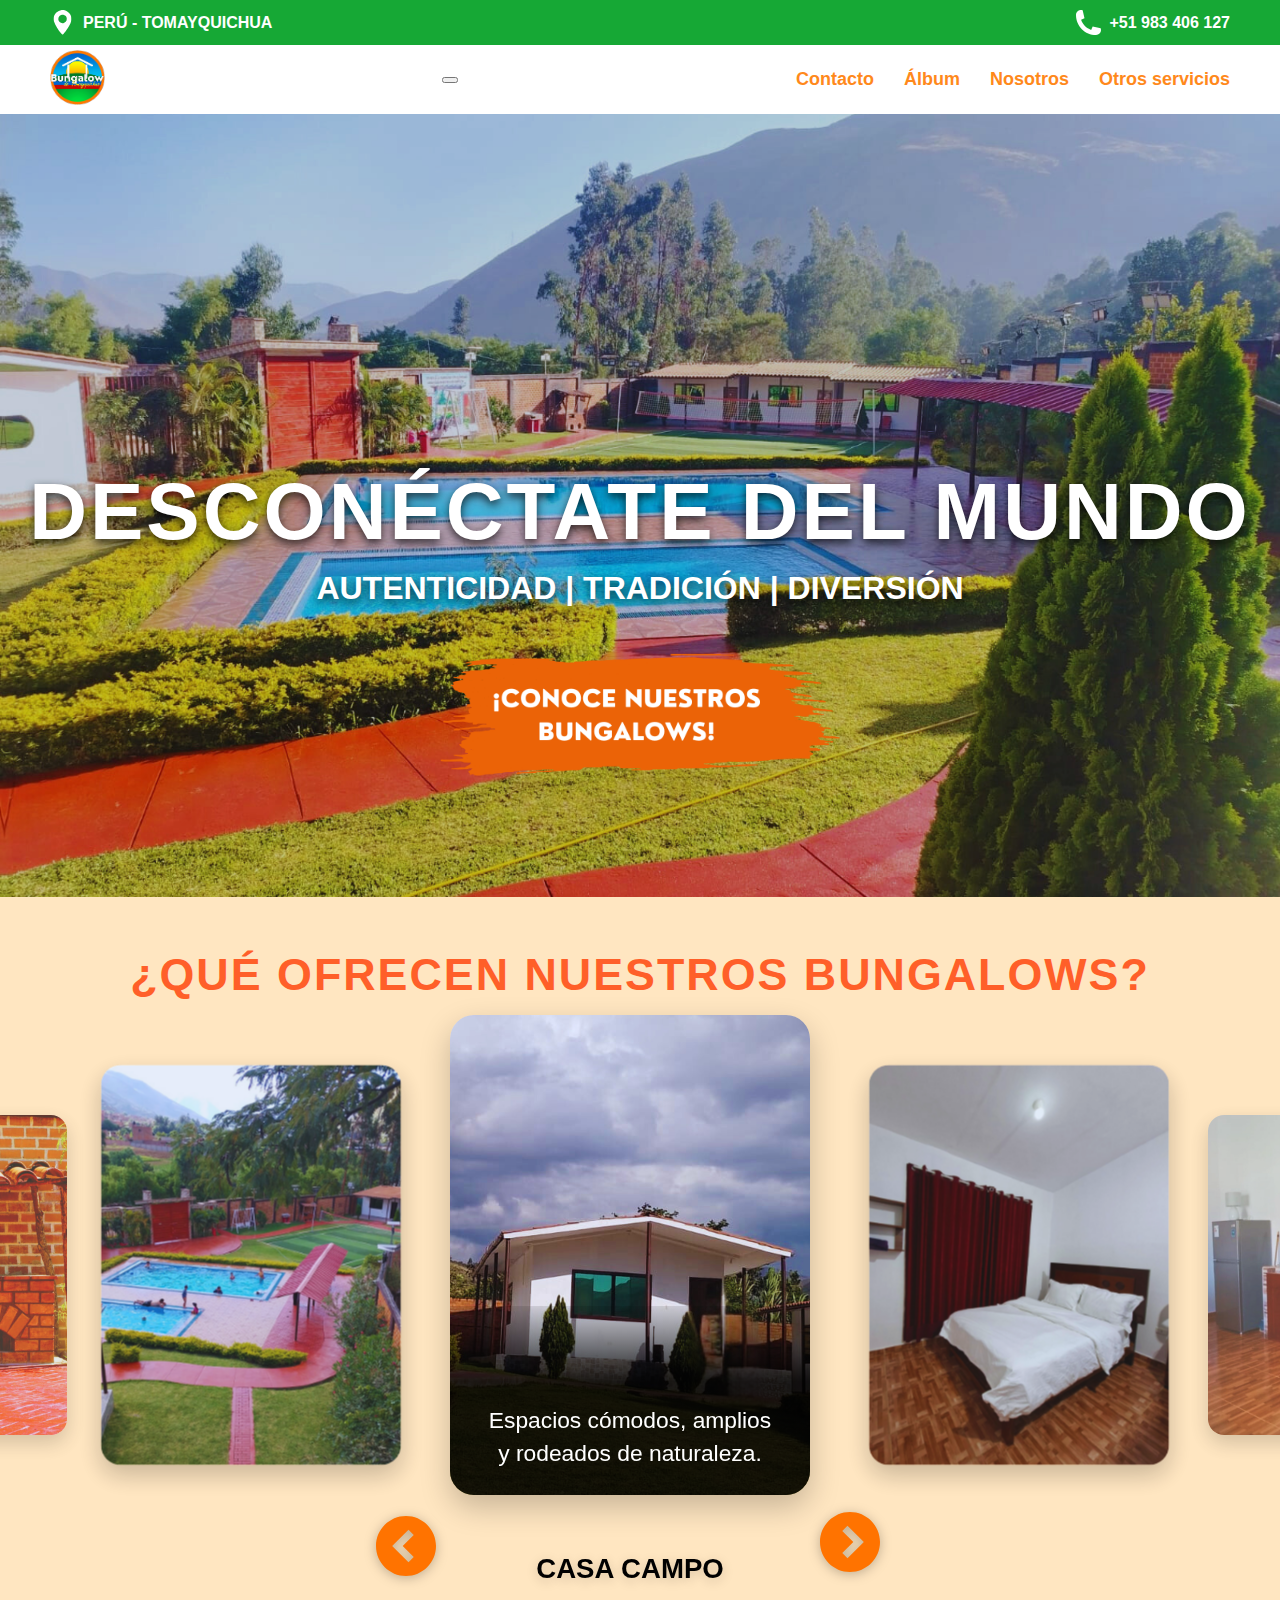
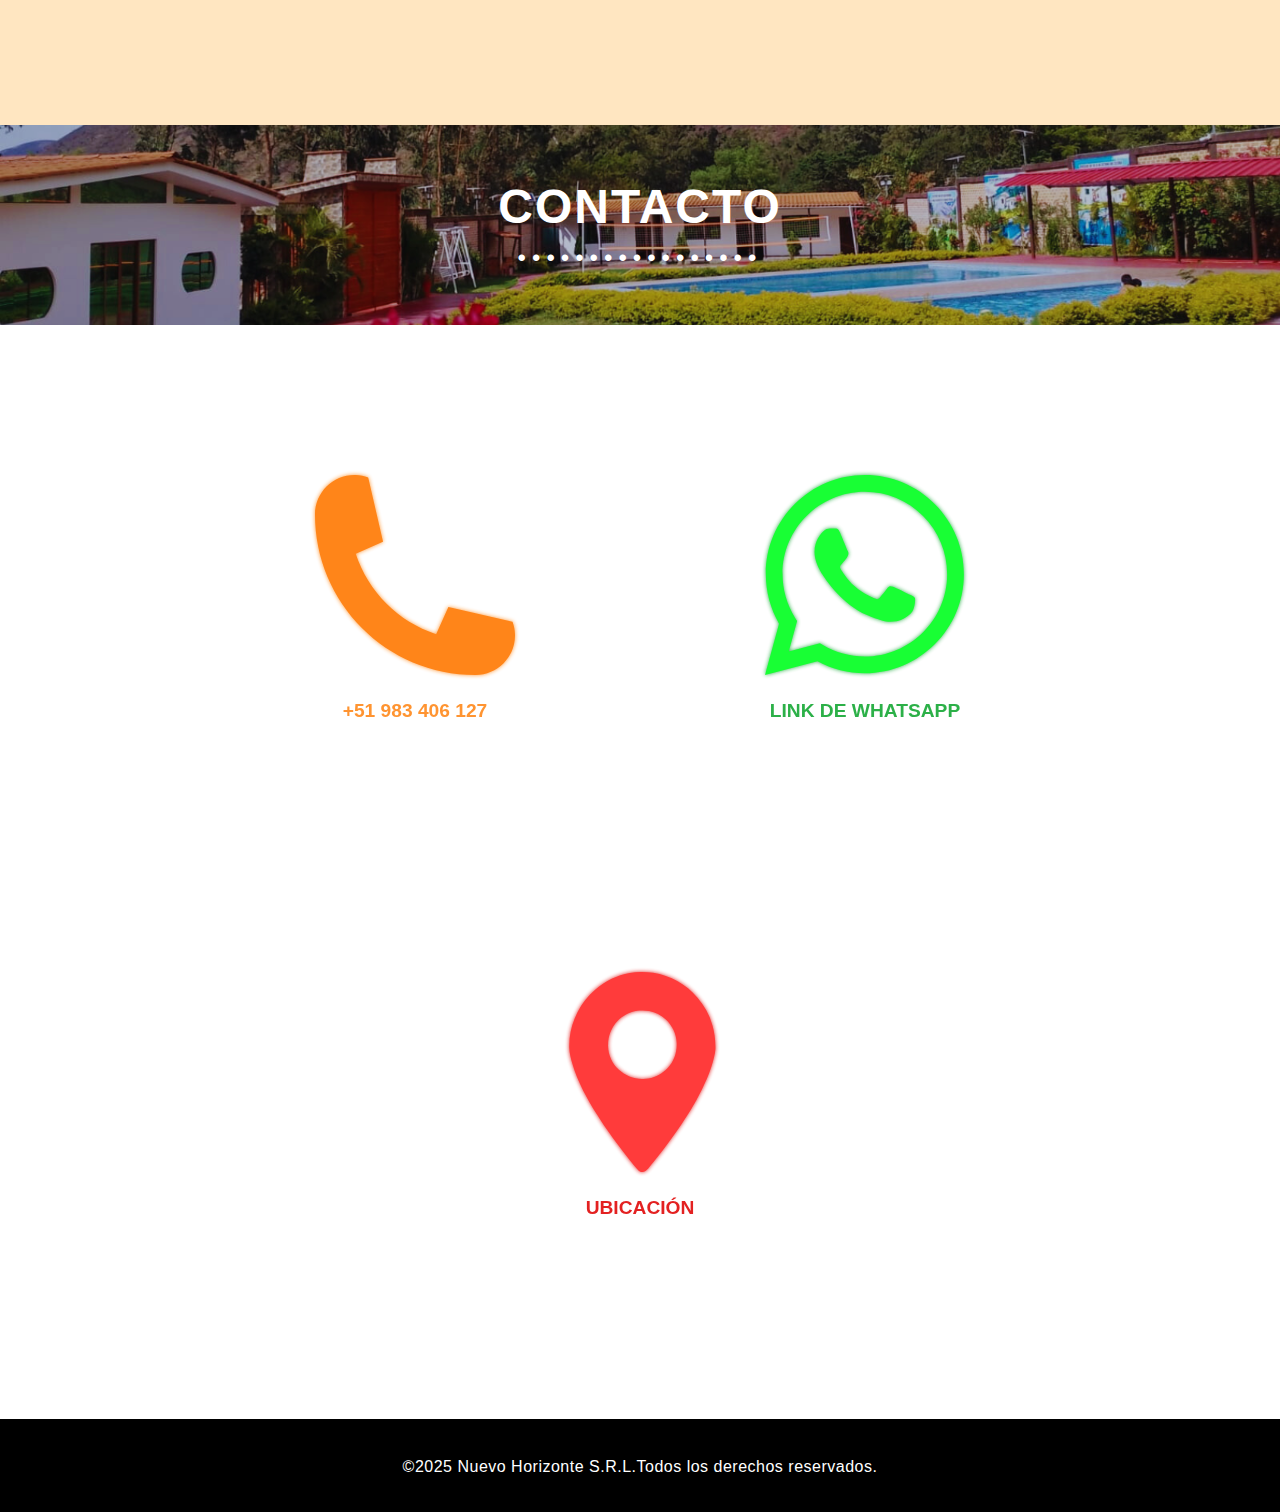
<file: negocios/bungalows/bungalows.html>
<!DOCTYPE html>
<html lang="es">
<head>
<meta charset="UTF-8">
<meta name="viewport" content="width=device-width, initial-scale=1.0">
<title>Bungalows Tomayquichua</title>
<link rel="stylesheet" href="bungalows.css">
<link href="https://fonts.cdnfonts.com/css/casat-cap-bold-personal-use" rel="stylesheet">
<link href="https://fonts.cdnfonts.com/css/long-weekend" rel="stylesheet">
<link href="https://fonts.cdnfonts.com/css/thegoodmonolith" rel="stylesheet">
<link href="https://fonts.cdnfonts.com/css/young-serif" rel="stylesheet">
<link href="https://fonts.cdnfonts.com/css/gasoek-one" rel="stylesheet">
<link href="https://fonts.cdnfonts.com/css/fathers" rel="stylesheet">
<link href="https://fonts.cdnfonts.com/css/noto-serif-gurmukhi" rel="stylesheet">
<link href="https://fonts.cdnfonts.com/css/maagkramp" rel="stylesheet">
<link href="https://fonts.cdnfonts.com/css/red-hat-display" rel="stylesheet">
</head>
<body>

<header class="top-header">
    <div class="header-left">
    <a href="https://maps.app.goo.gl/2XQFKqmhJosGVtWr7" target="_blank" class="location-link">
        <img src="../../img/bungalows-de-tomayquichua/ubicación-icon.svg" 
            data-hover="../../img/bungalows-de-tomayquichua/ubicacion-icon-2.svg" 
            alt="Ubicación" class="icon">
        <span>PERÚ - TOMAYQUICHUA</span>
    </a>
    </div>
    <div class="header-right">
    <a href="https://wa.me/51983406127" target="_blank" class="whatsapp-link">
        <img src="../../img/bungalows-de-tomayquichua/llamada-icon.svg" 
            data-hover="../../img/bungalows-de-tomayquichua/llamada-icon-2.svg" 
            alt="WhatsApp" class="icon">
        <span>+51 983 406 127</span>
    </a>
    </div>
</header>

<nav class="bottom-header">
  <div class="logo">
    <img src="../../img/bungalows-de-tomayquichua/logo-bungalows.svg" alt="Logo Bungalows" class="logo-img">
  </div>

  <!-- BOTÓN HAMBURGUESA: fuera del <ul> -->
  <button class="menu-toggle" id="menuToggle" aria-expanded="false" aria-label="Abrir menú">
    <span class="bar"></span>
    <span class="bar"></span>
    <span class="bar"></span>
  </button>

  <ul class="nav-links" id="navLinks">
    <li><a href="#contacto">Contacto</a></li>
    <li><a href="../bungalows/bungalows-album.html">Álbum</a></li>
    <li><a href="nosotros.html">Nosotros</a></li>
    <li><a href="../../index.html">Otros servicios</a></li>
  </ul>
</nav>

<main>
<section class="hero">
    <img src="../../img/bungalows-de-tomayquichua/vista-fondo.webp" alt="Vista de los Bungalows Tomayquichua" class="hero-bg">
    <div class="hero-content">
    <h1>DESCONÉCTATE DEL MUNDO </h1>
    <p>AUTENTICIDAD | TRADICIÓN | DIVERSIÓN</p>
    </div>
<img 
  src="../../img/bungalows-de-tomayquichua/conoce-nuestros-bungalows.webp"
  alt="Logo superpuesto" 
  class="overlay-img"
  id="scrollToBungalows">
</section>
</main>

<section class="bungalows-carousel" id="bungalows">
  <h2>¿Qué ofrecen nuestros bungalows?</h2>
  <div class="carousel-container">
    <div class="carousel">
      <div class="carousel-item" data-title="CASA CAMPO" data-desc="Espacios cómodos, amplios y rodeados de naturaleza.">
        <img src="../../img/bungalows-de-tomayquichua/carrusel-casa-campo.webp" alt="Bungalows">
      </div>
      <div class="carousel-item" data-title="DORMITORIO" data-desc="Habitaciones acogedoras para un descanso total.">
        <img src="../../img/bungalows-de-tomayquichua/carrusel-dormitorio.webp" alt="Dormitorio">
      </div>
      <div class="carousel-item" data-title="COCINA" data-desc="Cocina equipada para disfrutar tus comidas favoritas.">
        <img src="../../img/bungalows-de-tomayquichua/carrusel-cocina.webp" alt="Cocina">
      </div>
      <div class="carousel-item" data-title="BAÑO Y DUCHA" data-desc="Baños modernos y duchas con agua caliente.">
        <img src="../../img/bungalows-de-tomayquichua/carrusel-baño.webp" alt="Baño y ducha">
      </div>
      <div class="carousel-item" data-title="CANCHA DEPORTIVA" data-desc="Juega y diviértete con amigos en la cancha sintética">
        <img src="../../img/bungalows-de-tomayquichua/carrusel-cancha.webp" alt="Cancha de vóley">
      </div>
      <div class="carousel-item" data-title="CUATRIMOTOS" data-desc="Aventura asegurada con nuestras cuatrimotos.">
        <img src="../../img/bungalows-de-tomayquichua/carrusel-cuatrimotos.webp" alt="Cuatrimotos">
      </div>
      <div class="carousel-item" data-title="ZONA DE PARRILLAS" data-desc="Prepara deliciosas parrillas en un ambiente campestre.">
        <img src="../../img/bungalows-de-tomayquichua/carrusel-parrilla.webp" alt="Zona de parrilla">
      </div>
      <div class="carousel-item" data-title="PISCINA" data-desc="Refresca tus días soleados con nuestra piscina.">
        <img src="../../img/bungalows-de-tomayquichua/carrusel-piscina.webp" alt="Piscina">
      </div>
    </div>
    <div class="carousel-controls">
      <img src="../../img/bungalows-de-tomayquichua/flecha-izquierda.svg" alt="Anterior" class="prev-btn">
      <img src="../../img/bungalows-de-tomayquichua/flecha-derecha.svg" alt="Siguiente" class="next-btn">
    </div>
  </div>
</section>

<section class="contact-section" id="contacto">
  <div class="contact-hero">
    <img src="../../img/bungalows-de-tomayquichua/contacto-bungalows-fondo.webp" alt="Fondo de contacto" class="contact-bg">
    <div class="contact-overlay">
      <h2>CONTACTO</h2>
      <div class="dots">•••••••••••••••••</div>
    </div>
  </div>
  <div class="contact-icons">
    <div class="contact-item">
      <a href="tel:+51983406127">
        <img src="../../img/bungalows-de-tomayquichua/telefono-logo-contacto.svg" alt="Teléfono">
        <p>+51 983 406 127</p>
      </a>
    </div>
    <div class="contact-item">
      <a href="https://wa.me/51983406127" target="_blank">
        <img src="../../img/bungalows-de-tomayquichua/whatsap-logo-contacto.svg" alt="WhatsApp">
        <p>LINK DE WHATSAPP</p>
      </a>
    </div>
    <div class="contact-item">
      <a href="https://maps.app.goo.gl/2XQFKqmhJosGVtWr7" target="_blank">
        <img src="../../img/bungalows-de-tomayquichua/ubicacion-logo-contacto.svg" alt="Ubicación">
        <p>UBICACIÓN</p>
      </a>
    </div>
  </div>
</section>

<script src="bungalows.js"></script>

<footer class="site-footer">
  <p>©2025 <span>Nuevo Horizonte S.R.L.</span>Todos los derechos reservados.</p>
</footer>

</body>
</html>
</file>
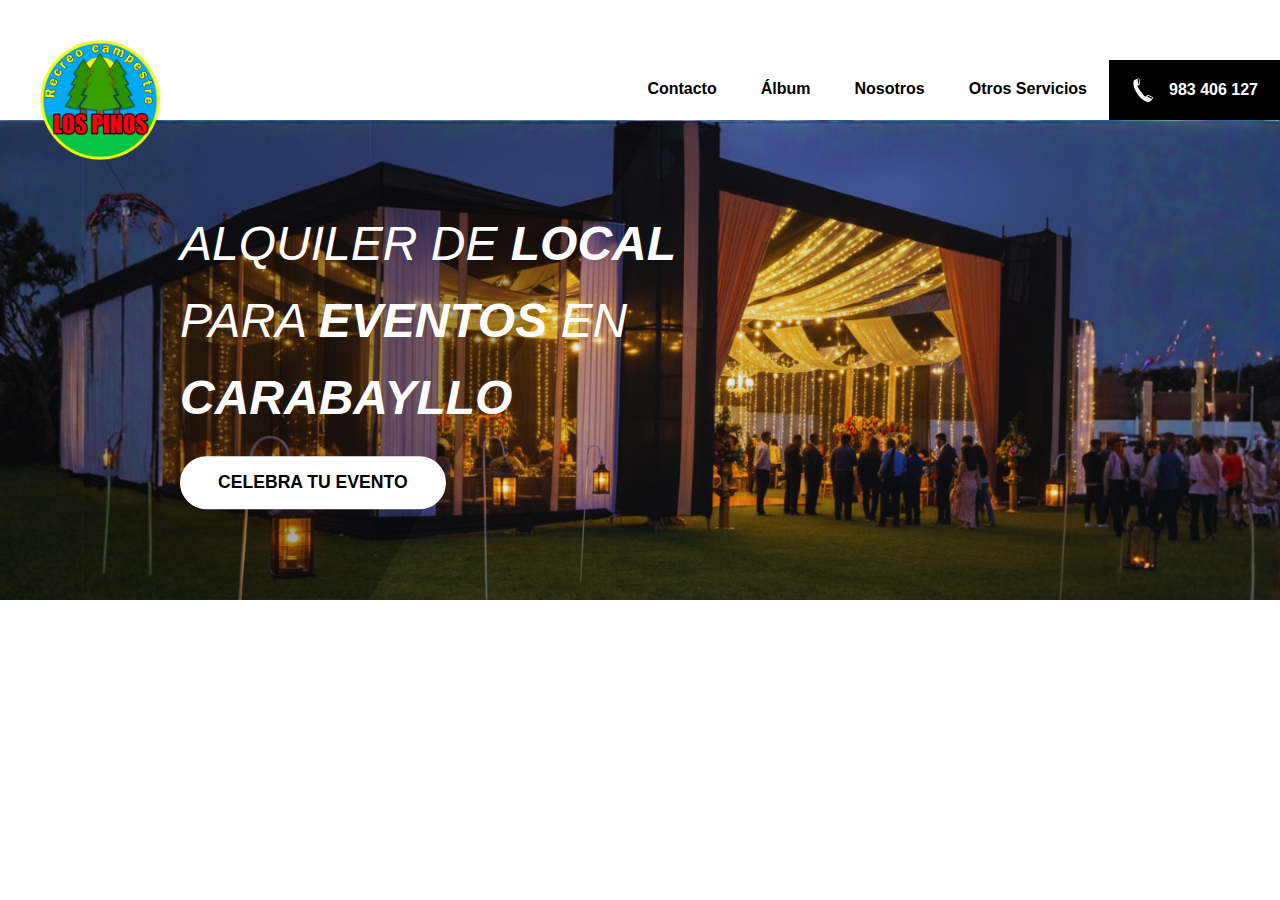
<file: negocios/eventos/recreo-campestre/recreo-campestre.html>
<!DOCTYPE html>
<html lang="es">
<head>
    <meta charset="UTF-8">
    <meta name="viewport" content="width=device-width, initial-scale=1.0">
    <title>Recreo Campestre</title>
    <link rel="stylesheet" href="recreo.campestre.css">
</head>
<body>
<header class="hero">
  <div class="logo-negocio">
    <img src="../../../img/recreo-campestre/logo-recre-campestre-sin-fondo.svg" alt="Logo del negocio" class="img-logo-negocio">
  </div>
  <!-- Texto principal del hero -->
<div class="hero-content">
  <h1 class="hero-title">
    ALQUILER DE <strong>LOCAL</strong><br>
    PARA <strong>EVENTOS</strong> EN<br>
    <strong>CARABAYLLO</strong>
  </h1>
  <a href="datos/nosotros.html" class="hero-btn">CELEBRA TU EVENTO</a>
</div>
  <img src="../../../img/recreo-campestre/hero-fondo.png" alt="Recreo Campestre" class="hero-img">
  <nav class="navbar">
      <ul class="menu">
          <li><a href="#contacto">Contacto</a></li>
          <li><a href="#album">Álbum</a></li>
          <li><a href="#nosotros">Nosotros</a></li>
          <li><a href="#servicios">Otros Servicios</a></li>
      </ul>
    <div class="telefono">
  <a href="https://wa.me/51983406127?text=Hola,%20quisiera%20información%20del%20local%20para%20eventos%20que%20se%20encuentra%20en%20Carabayllo" 
     target="_blank" 
     class="whatsapp-link">
      <img src="../../../img/recreo-campestre/telf-cabeza.svg" 
           alt="Teléfono" 
           class="logo-img telefono-img">
      <span class="numero">983 406 127</span>
  </a>
</div>
  </nav>
</header>

  <script src="recreo-campestre.js"></script>
</body>
</html>
</file>
<file: negocios/bungalows/bungalows.css>
body {
margin: 0;
font-family: 'Poppins', sans-serif;
}

.top-header {
display: flex;
justify-content: space-between;
align-items: center;
background-color: #16a835;
color: white;
padding: 10px 50px;
}

.header-left, .header-right {
display: flex;
align-items: center;
}

.location-link, .whatsapp-link {
display: flex;
align-items: center;
text-decoration: none;
color: white;
font-weight: bold;
transition: color 0.3s ease;
font-family: 'Noto Serif Gurmukhi', sans-serif;
}

.location-link:hover, .whatsapp-link:hover {
color: #fcfc00;
}

.icon {
width: 25px;
height: 25px;
margin-right: 8px;
transition: transform 0.3s ease, opacity 0.3s ease;
}

.location-link:hover .icon,
.whatsapp-link:hover .icon {
transform: scale(1.1);
opacity: 0.9;
}

.bottom-header {
display: flex;
justify-content: space-between;
align-items: center;
background-color: #ffffff;
padding: 5px 50px;
}

.logo-img {
  height: 55px;
  width: auto;
  transition: transform 0.4s ease, filter 0.4s ease; 
}

.logo-img:hover {
  transform: scale(1.1); 

}

.nav-links {
list-style: none;
display: flex;
gap: 30px;
margin: 0;
padding: 0;
}

.nav-links li {
font-weight: bold;
font-size: 18px;
}

.nav-links a, .nav-links span {
text-decoration: none;
color: #ff891b;
transition: color 0.3s ease;
cursor: pointer;
font-family: 'Young Serif', sans-serif;
}

.nav-links a:hover {
color: #8f4703;
}

.nav-links span {
cursor: default;
}


.hero {
  position: relative;
  width: 100%;
  height: 87vh; 
  overflow: hidden;
}

.hero-bg {
  width: 100%;
  height: 100%;
  object-fit: cover;
  filter: brightness(85%);
  display: block;
}

.hero-content {
  position: absolute;
  top: 56%; 
  left: 50%;
  transform: translate(-50%, -50%);
  text-align: center;
  color: white;
  text-shadow: 0 4px 10px rgba(0, 0, 0, 0.75);
  font-family: 'Maagkramp', sans-serif;

}

@keyframes fadeUp {
  from {
    opacity: 0;
    transform: translate(-50%, -45%);
  }
  to {
    opacity: 1;
    transform: translate(-50%, -50%);
  }
}

.hero-content h1 {
  font-size: 5rem;
  font-weight: 900;
  margin: 0;
  letter-spacing: 3px;
  white-space: nowrap;
  text-transform: uppercase;
}

.hero-content p {
  font-size: 2rem;
  margin-top: 12px;
  font-weight: 700; 
  text-transform: capitalize;
}

.overlay-img {
  position: absolute;
  bottom: 80px;
  left: 50%;
  transform: translateX(-50%);
  width: 400px; 
  z-index: 10;
  transition: transform 0.3s ease;
}

.overlay-img:hover {
  transform: translateX(-50%) scale(1.05);
}

@media (max-width: 1024px) {
  .hero-content h1 {
    font-size: 3.2rem;
  }

  .hero-content p {
    font-size: 1.4rem;
  }

  .overlay-img {
    width: 280px;
    bottom: 100px;
  }
}


.bungalows-carousel { 
  text-align: center;
  padding: 30px 20px;
  padding-top: 80px;
  margin-bottom: 0px;
  background: #ffe6c1;
  overflow: visible;
  position: relative;
}

.bungalows-carousel h2 {
  color: #ff5f29;
  font-size: 2.8rem;
  margin-bottom: 150px;
  text-transform: uppercase;
  letter-spacing: 2px;
  transform: translateY(-65px);
  font-family: 'Red Hat Display', sans-serif;
  font-family: 'Red Hat Text', sans-serif;
}

.carousel-container {
  position: relative;
  width: 100%;
  max-width: 1200px;
  margin: 0 auto;
  overflow: visible;
  display: flex;
  justify-content: center;
}

.carousel {
  position: relative;
  height: 480px;
  overflow: visible;
  display: flex;
  justify-content: center;
  align-items: center;
  transform: translateY(-120px);
}

.carousel-item {
  position: absolute;
  left: 0;
  top: 0;
  width: 240px;
  height: 320px;
  border-radius: 16px;
 overflow: visible;
  box-shadow: 0 8px 20px rgba(0,0,0,0.22);
  transition:
    left 0.72s cubic-bezier(0.22,1,0.36,1),
    top 0.72s cubic-bezier(0.22,1,0.36,1),
    transform 0.72s cubic-bezier(0.22,1,0.36,1),
    opacity 0.55s ease;
  transform-origin: center center;
  cursor: pointer;
  will-change: left, top, transform, opacity;
}

.carousel-item img {
  width: 100%;
  height: 100%;
  object-fit: cover;
  display: block;
  user-select: none;
  -webkit-user-drag: none;
  border-radius: 16px;
  transition: filter 0.5s ease;
}

.carousel-item.off {
  opacity: 0;
  pointer-events: none;
  filter: blur(0.2px);
}

.carousel-controls {
  position: absolute;
  top: 50%;
  left: 50%;
  transform: translate(-50%, -50%);
  width: 100%;
  height: 100%;
  pointer-events: none;
}

.carousel-controls img {
  position: absolute;
  width: 60px;
  height: 60px;
  cursor: pointer;
  transition: transform 0.25s ease-out, filter 0.25s ease-out;
  filter: drop-shadow(0 2px 6px rgba(0,0,0,0.25));
  pointer-events: all;
  transform-origin: center center; /* 👈 evita que se mueva */
}


.prev-btn {
  left: 28%;  
  top: 69%;   
  transform: translateY(-50%);
}

.next-btn {
  right: 30%;  
  top: 68%;    
  transform: translateY(-50%);
}


.carousel-title {
  position: absolute;
  bottom: -60px;
  left: 50%;
  transform: translate(-50%, 20px);
  color: #000000;
  font-size: 1.15rem;
  font-weight: 600;
  opacity: 0;
  transition: opacity 0.6s ease, transform 0.6s cubic-bezier(.2,1,.22,1);
  font-family: 'Young Serif', sans-serif;
  pointer-events: none;
  text-shadow: 0 2px 8px rgba(0,0,0,0.18);
  white-space: nowrap;
}

.carousel-item.active .carousel-title {
  opacity: 1;
  transform: translate(-50%, 0);
}

.carousel-overlay {
  position: absolute;
  left: 0;
  right: 0;
  bottom: 0;

  background: linear-gradient(to top, rgba(0, 0, 0, 0.85) 60%, rgba(0, 0, 0, 0.1) 100%);
  color: #fff;
  font-family: 'Young Serif', sans-serif;
  font-size: 0.95rem;
  line-height: 1.4;
  padding: 18px 20px;
  text-align: center;
  
  display: flex;
  justify-content: center;
  align-items: flex-end;
  
  opacity: 0;
  transform: translateY(15px);
  transition: opacity 0.6s ease, transform 0.6s ease;
  border-bottom-left-radius: 16px;
  border-bottom-right-radius: 16px;
  pointer-events: none;
  z-index: 2;
  min-height: 90px; 
}

.carousel-item.active .carousel-overlay {
  opacity: 1;
  transform: translateY(0);
}

.carousel-item::after {
  content: none !important;
}

@media (max-width: 768px) {
  .bungalows-carousel h2 { 
    font-size: 1.9rem; 
    margin-bottom: 40px; 
    transform: none; 
  }

  .carousel { 
    height: 400px; 
    transform: translateY(-60px); 
  }

  .carousel-item { 
    width: 160px; 
    height: 220px; 
    border-radius: 12px; 
  }

  .carousel-controls { 
    bottom: -60px; 
    right: 20px; 
  }

  .carousel-title { 
    bottom: -400px; 
    font-size: 1rem; 
    transform: translate(-50%, 12px); 
  }

  .carousel-overlay {
    font-size: 0.85rem;
    padding: 10px;
  }
}

.contact-section {
  width: 100%;
  margin-top: 0;        
  padding-top: 0;       
  padding-bottom: 100px; 
  text-align: center;
  overflow: hidden;
  background-color: #fff; 
}

.contact-hero {
  position: relative;
  width: 100%;
  height: 200px; 
  overflow: hidden;
}

.contact-bg {
  width: 100%;
  height: 100%;
  object-fit: cover;
  display: block;
  filter: brightness(80%);
}

.contact-overlay {
  position: absolute;
  top: 50%;
  left: 50%;
  transform: translate(-50%, -50%);
  color: white;
  text-align: center;
}

.contact-overlay h2 {
  font-size: 3rem;
  margin: 0;
  letter-spacing: 2px;
  text-transform: uppercase;
}

.contact-overlay .dots {
  font-size: 1.5rem;
  letter-spacing: 6px;
  margin-top: 10px;
}

.contact-icons {
  background-color: #ffffff;
  display: flex;
  justify-content: center;
  align-items: flex-start;
  padding: 300px 200px 500px; 
  padding-top: 150px;   
  padding-bottom: 100px; 
  gap: 250px; 
  flex-wrap: wrap;
}

.contact-item {
  text-align: center;
  transition: transform 0.3s ease;
}

.contact-item:hover {
  transform: translateY(-8px);
}

.contact-item img {
  width: 200px;   
  height: 200px;  
  margin-bottom: 25px; 
  user-select: none;
  -webkit-user-drag: none;
}

.contact-item:nth-child(1) img { filter: drop-shadow(0 0 2px #ff891b); }
.contact-item:nth-child(2) img { filter: drop-shadow(0 0 2px #16a835); }
.contact-item:nth-child(3) img { filter: drop-shadow(0 0 2px #e10a0a); }

.contact-item p {
  font-weight: bold;
  font-size: 1.2rem;
  margin: 0;
}

.contact-item a {
  display: flex;
  flex-direction: column;
  align-items: center;
  text-decoration: none;
  color: inherit;
  opacity: 0.9;
}

.contact-item:nth-child(1) a { color: #ff891b; }
.contact-item:nth-child(2) a { color: #16a835; }
.contact-item:nth-child(3) a { color: #e10a0a; }

.contact-item:hover {
  transform: translateY(-8px);
}

@media (max-width: 768px) {
  .contact-overlay h2 { font-size: 2.2rem; }
  .contact-icons { flex-direction: column; gap: 40px; }
  .contact-item img { width: 70px; height: 70px; }
  .contact-item p { font-size: 1rem; }
}

.site-footer {
  background-color: #000000;
  color: #ffffff;
  text-align: center;
  padding: 20px 10px;
  font-family: 'Young Serif', sans-serif;
  font-size: 1rem;
  letter-spacing: 0.5px;
  border-top: 3px solid #000000;
}

@media (max-width: 768px) {
  .site-footer {
    font-size: 0.9rem;
    padding: 15px 10px;
  }
}
</file>
<file: negocios/eventos/recreo-campestre/recreo.campestre.css>
body, html {
    margin: 0;
    padding: 0;
    font-family: 'Arial', sans-serif;
}


.hero {
    position: relative;
    width: 100%;
    height: 80vh;
    overflow: hidden;
}

.hero-img {
    width: 100%;
    height: 100%;
    object-fit: contain; 
}

.navbar {
    position: absolute;
    top: 60px;
    right: 0; 
    display: flex;
    align-items: stretch;
    border-radius: 0;
    overflow: hidden;
    z-index: 10;
}

.menu {
    background-color: white;
    list-style: none;
    display: flex;
    margin: 0;
    padding: 0;
}

.menu li {
    margin: 0;
}

.menu li a {
    display: block;
    padding: 20px 22px 14px 22px; 
    text-decoration: none;
    color: black;
    font-weight: bold;
   transition: background 0.3s, color 0.3s, transform 0.2s;
}

.menu li a:hover {
    background-color: black;
    color: white;
    transform: scale(1.05); /* leve “zoom” del texto */
}

.telefono {
    background-color: black;
    display: flex;
    align-items: center;
    justify-content: center;
    height: 100%; 
}

/* Imagen normal */
.telefono-img {
    width: 28px;
    height: auto;
    margin-right: 10px;
    transition: opacity 0.3s ease; /* suave transición */
}

/* Imagen alternativa cuando el mouse está encima */
.whatsapp-link:hover .telefono-img {
    content: url('../../../img/recreo-campestre/telf-cabeza-2.svg'); /* cambia la imagen */
}

.whatsapp-link {
    display: flex;
    align-items: center;
    text-decoration: none;
    color: white;
    font-weight: bold;
    font-size: 16px;
    height: 100%; 
    padding: 16px 22px;
    transition: color 0.3s, background 0.3s;
}

.whatsapp-link:hover {
    color: #ffffff; 
}

.logo-img {
    width: 28px; 
    height: auto;
    margin-right: 10px;
}

.overlay {
    position: absolute;
    top: 0;
    left: 0;
    width: 100%;
    height: 100%;
    background-color: rgba(0,0,0,0.2);
}

/* --- ANIMACIÓN DEL LOGO --- */
.logo-negocio {
    position: absolute;
    top: 40px;
    left: 40px;
    z-index: 15;
    cursor: pointer;
    transition: transform 0.3s ease; /* suaviza la animación */
}

.logo-negocio:hover {
    transform: scale(1.15); /* “infla” el logo un poco */
}

.img-logo-negocio {
    width: 120px;       /* tamaño inicial del logo */
    height: auto;
    user-select: none;  /* evita que se seleccione al hacer clic */
}

/* --- HERO CONTENT (texto sobre la imagen) --- */
.hero-content {
    position: absolute;
    top: 50%;
    left: 180px;          /* 🔹 antes 80px → lo empuja más a la derecha */
    transform: translateY(-50%);
    color: white;
    z-index: 12;
    max-width: 600px;
}



.hero-title {
    font-size: 3rem;
    line-height: 1.6;
    margin: 0 0 20px 0;
    font-weight: 300;
    text-transform: uppercase;
    font-style: italic;   /* 🔹 convierte el texto en itálico */
}

.hero-title strong {
    font-weight: 700;
    font-style: italic;   /* 🔹 mantiene la negrita pero también en itálica */
}

.hero-btn {
    display: inline-block;
    position: relative;
    padding: 14px 36px;
    font-weight: bold;
    font-size: 1.1rem;
    color: black;
    background-color: white;
    border: 2px solid white;
    text-decoration: none;
    text-transform: uppercase;
    border-radius: 30px;
    overflow: hidden;
    transition: all 0.3s ease;
}

/* Efecto hover elegante */
.hero-btn:hover {
    background-color: black;
    color: white;
    transform: translateY(-3px); /* pequeño levantamiento */
    box-shadow: 0 4px 12px rgba(0,0,0,0.3);
}

/* Brillo animado */
.hero-btn::before {
    content: "";
    position: absolute;
    top: 0;
    left: -100%;
    width: 100%;
    height: 100%;
    background: rgba(255, 255, 255, 0.3);
    transform: skewX(-25deg);
    transition: left 0.5s ease;
}

.hero-btn:hover::before {
    left: 200%;
}

/* =============================== */
/* 📱 MODO MÓVIL (355px)          */
/* =============================== */
@media (max-width: 400px) {

  .hero {
    position: relative;
    width: 100%;
    height: 100vh;
    overflow: hidden;
  }

  /* Imagen especial para móviles */
  .hero-img {
    width: 100%;
    height: 100%;
    object-fit: cover;
    content: url('../../../img/recreo-campestre/hero-fondo-355px.png');
  }

  /* Ocultamos todo lo demás */
  .logo-negocio,
  .hero-content,
  .telefono {
    display: none;
  }

  /* --- Menú hamburguesa --- */
  .navbar {
    position: absolute;
    top: 20px;
    right: 20px;
    z-index: 20;
  }

  .hamburger {
    font-size: 2rem;
    color: white;
    cursor: pointer;
    background-color: rgba(0, 0, 0, 0.5);
    padding: 8px 14px;
    border-radius: 8px;
    transition: background 0.3s;
  }

  .hamburger:hover {
    background-color: rgba(0, 0, 0, 0.8);
  }

  /* --- Menú desplegable oculto --- */
  .menu {
    display: none;
    position: absolute;
    top: 60px;
    right: 0;
    background-color: rgba(255, 255, 255, 0.95);
    list-style: none;
    padding: 0;
    margin: 0;
    width: 180px;
    border-radius: 10px;
    overflow: hidden;
    box-shadow: 0 4px 10px rgba(0,0,0,0.3);
  }

  .menu li a {
    display: block;
    padding: 12px 16px;
    text-decoration: none;
    color: black;
    font-weight: bold;
    text-align: right;
    transition: background 0.3s, color 0.3s;
  }

  .menu li a:hover {
    background-color: black;
    color: white;
  }

  /* Mostrar menú cuando está activo */
  .menu.active {
    display: block;
  }
}
</file>
